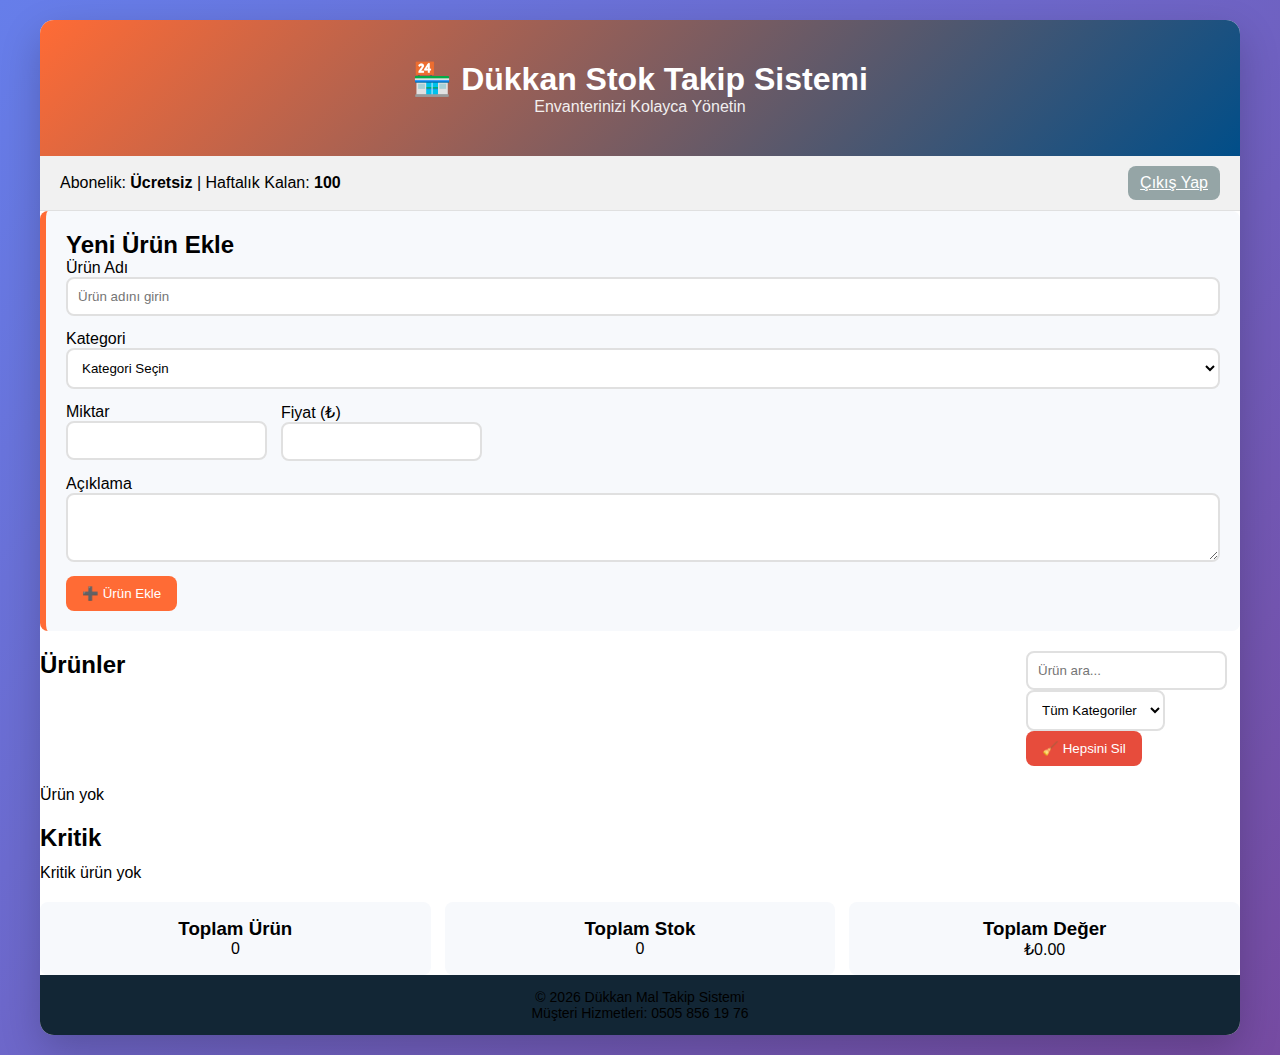
<file: index.html>
<!DOCTYPE html>
<html lang="tr">
<head>
    <meta charset="UTF-8">
    <meta name="viewport" content="width=device-width, initial-scale=1.0">  
    <title>Dükkan Stok Takip Sistemi</title>
    <link rel="icon" href="logo.svg" type="image/svg+xml">
    <link rel="stylesheet" href="style.css">
</head>

<body>
<div class="container">

<header class="header">
    <div class="header-inner">
        <div>
            <h1>🏪 Dükkan Stok Takip Sistemi</h1>
            <p class="subtitle">Envanterinizi Kolayca Yönetin</p>
        </div>
    </div>
</header>

<section class="subscription-bar">
    <div class="sub-inner">
        <span>
            Abonelik:
            <strong id="currentPackage">Ücretsiz</strong> |
            Haftalık Kalan:
            <strong id="weeklyRemaining">100</strong>
        </span>

        <div class="auth-actions" style="margin-left:auto; display:flex; gap:8px;">
            <a href="Anamenu.html" class="btn btn-clear">Çıkış Yap</a>

        </div>
    </div>
</section>

<main class="main-content">

<section class="form-section">
    <h2 data-i18n="products.add">Yeni Ürün Ekle</h2>

    <form id="productForm" class="form">
        <p id="productLockNote" class="note" style="display:none; color:#c0392b; margin-bottom:10px;" data-i18n="products.login_required">Ürün eklemek için giriş yapın veya kayıt olun</p>
        <div class="form-group">
            <label>Ürün Adı</label>
            <input type="text" id="productName" placeholder="Ürün adını girin" required>
        </div>

        <div class="form-group">
            <label>Kategori</label>
            <select id="productCategory" required>
                <option value="">Kategori Seçin</option>
                <option>Tütün</option>
                <option>Hediyelik</option>
                <option>Elektronik</option>
                <option>Giyim</option>
                <option>Yiyecek</option>
                <option>İçecek</option>
                <option>Temizlik</option>
                <option>Mutfak</option>
                <option>Kırtasiye</option>
                <option>Ev Eşyası</option>
                <option>Kozmetik</option>
                <option>Kitap</option>
                <option>Diğer</option>
            </select>
        </div>

        <div class="form-row">
            <div class="form-group">
                <label>Miktar</label>
                <input type="number" id="productQuantity" min="1" required>
            </div>
            <div class="form-group">
                <label>Fiyat (₺)</label>
                <input type="number" id="productPrice" step="0.01" required>
            </div>
        </div>

        <div class="form-group">
            <label>Açıklama</label>
            <textarea id="productDescription" rows="3"></textarea>
        </div>

        <button type="submit" class="btn btn-add">➕ Ürün Ekle</button>
    </form>
</section>

<section class="search-section">
    <h2>Ürünler</h2>

    <div class="search-container">
        <input type="text" id="searchInput" placeholder="Ürün ara..." class="search-input">
        <select id="filterCategory" class="filter-select">
            <option value="">Tüm Kategoriler</option>
            <option>Tütün</option>
            <option>Hediyelik</option>
            <option>Elektronik</option>
            <option>Giyim</option>
            <option>Yiyecek</option>
            <option>İçecek</option>
            <option>Temizlik</option>
            <option>Mutfak</option>
            <option>Kırtasiye</option>
            <option>Ev Eşyası</option>
            <option>Kozmetik</option>
            <option>Kitap</option>
            <option>Diğer</option>
        </select>

        <button id="deleteAllBtn" class="btn btn-danger">🧹 Hepsini Sil</button>
    </div>
</section>

<section class="products-section">
    <div id="productsList" class="products-grid">
        <p class="empty-message">
            Henüz ürün eklenmemiş. İlk ürünü ekleyerek başlayın!
        </p>
    </div>
</section>

<section class="critical-section">
    <h2 data-i18n="critical.title">Kritik</h2>
    <div id="criticalList" class="critical-list">
        <p class="empty-message" data-i18n="critical.none">Kritik ürün yok</p>
    </div>
</section>

<section class="stats-section">
    <div class="stats-grid">
        <div class="stat-card">
            <h3>Toplam Ürün</h3>
            <p id="totalProducts">0</p>
        </div>
        <div class="stat-card">
            <h3>Toplam Stok</h3>
            <p id="totalStock">0</p>
        </div>
        <div class="stat-card">
            <h3>Toplam Değer</h3>
            <p id="totalValue">₺0.00</p>
        </div>
    </div>
</section>

</main>

<footer class="footer">
    <p>© 2026 Dükkan Mal Takip Sistemi</p>
    <p>Müşteri Hizmetleri: 0505 856 19 76</p>
</footer>

</div>

<script src="script.js"></script>
</body>
</html>
</file>
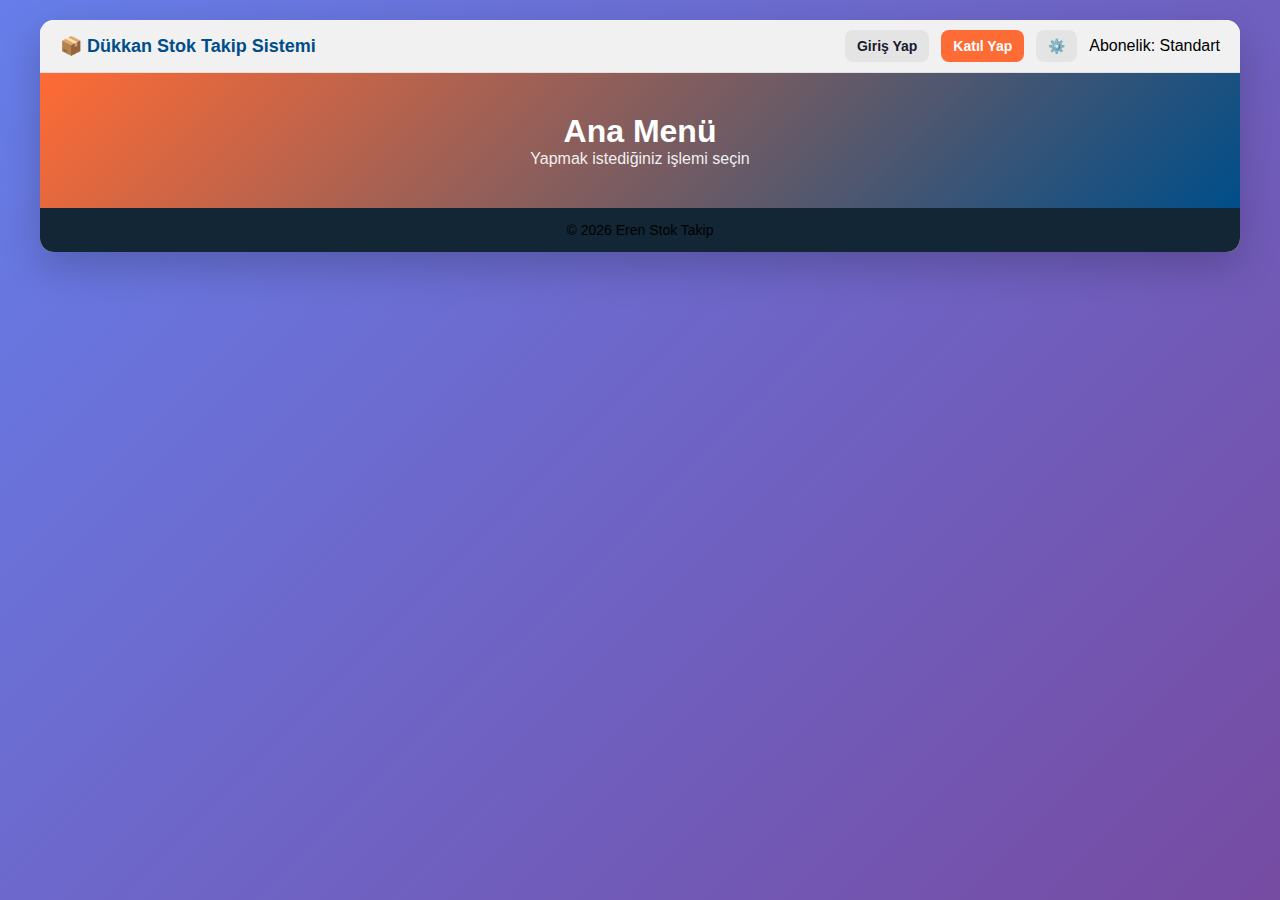
<file: Anamenu.html>
<!DOCTYPE html>
<html lang="tr">
<head>
    <meta charset="UTF-8">
    <meta name="viewport" content="width=device-width, initial-scale=1.0">
    <title>Ana Menü | Eren Stok Takip</title>
    <link rel="stylesheet" href="style.css">
</head>
<body>
    <div class="container">
        <nav class="subscription-bar">
            <div class="sub-inner">
                <div class="site-logo">
                    <a href="index.html" style="text-decoration: none; font-weight: bold; color: var(--secondary); font-size: 18px;">📦 Dükkan Stok Takip Sistemi</a>
                </div>
                
                <div class="auth-actions">
                    <a href="login.html" class="btn-nav">Giriş Yap</a>
                    <a href="signup.html" class="btn-nav btn-highlight">Katıl Yap</a>
                    <a href="settings.html" class="btn-nav" title="Ayarlar">⚙️</a>
                    <span class="sub-status">Abonelik: Standart</span>
                </div>
            </div>
        </nav>

        <header class="header">
            <h1>Ana Menü</h1>
            <p class="subtitle">Yapmak istediğiniz işlemi seçin</p>
        </header>


        <footer class="footer">
            <p>© 2026 Eren Stok Takip</p>
        </footer>
    </div>

    <script>
        const saved = JSON.parse(localStorage.getItem('dukkan_settings') || '{}');
        if (saved.theme === 'dark') {
            document.body.classList.add('theme-dark');
        }
    </script>
</body>
</html>
</file>
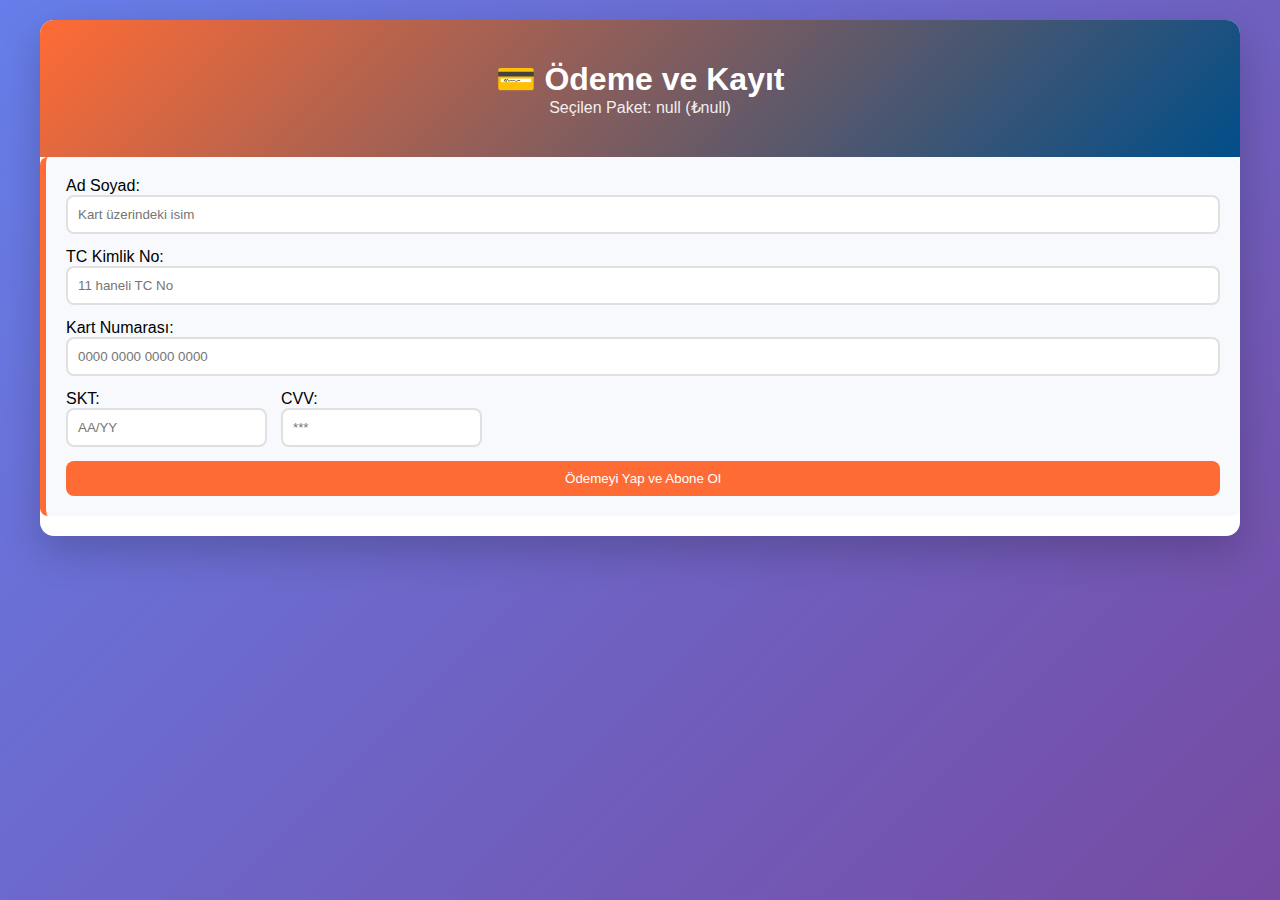
<file: checkout.html>
<!DOCTYPE html>
<html lang="tr">
<head>
    <meta charset="UTF-8">
    <meta name="viewport" content="width=device-width, initial-scale=1.0">
    <title>Ödeme ve Kimlik Onayı</title>
    <link rel="stylesheet" href="style.css">
</head>
<body>
    <div class="container">
        <header class="header">
            <h1 data-i18n="checkout.title">💳 Ödeme ve Kayıt</h1>
            <p class="subtitle" id="packageInfo">Seçilen Paket: Yükleniyor...</p>
        </header>

        <main class="main-content">
            <section class="form-section">
                <form id="paymentForm">
                    <div class="form-group">
                        <label>Ad Soyad:</label>
                        <input type="text" id="userName" placeholder="Kart üzerindeki isim" required>
                    </div>
                    <div class="form-group">
                        <label>TC Kimlik No:</label>
                        <input type="text" maxlength="11" placeholder="11 haneli TC No" required>
                    </div>
                    <div class="form-group">
                        <label>Kart Numarası:</label>
                        <input type="text" placeholder="0000 0000 0000 0000" required>
                    </div>
                    <div class="form-row">
                        <div class="form-group"><label>SKT:</label><input type="text" placeholder="AA/YY" required></div>
                        <div class="form-group"><label>CVV:</label><input type="password" placeholder="***" required></div>
                    </div>
                    <button type="submit" class="btn btn-add" data-i18n="checkout.pay" style="width:100%">Ödemeyi Yap ve Abone Ol</button>
                </form>
            </section>
        </main>
    </div>

    <script>
        // URL'den paket bilgilerini al
        const params = new URLSearchParams(window.location.search);
        const name = params.get('name');
        const limit = params.get('limit');
        const price = params.get('price');

        document.getElementById('packageInfo').textContent = `Seçilen Paket: ${name} (₺${price})`;

        document.getElementById('paymentForm').onsubmit = function(e) {
            e.preventDefault();
            
            // Basit form doğrulaması
            const userName = document.getElementById('userName').value.trim();
            if (!userName) return showAlert(translate('checkout.nameRequired'));

            // Aboneliği kaydet (kullanıcıya özel)
            const currentUser = localStorage.getItem('dukkan_current_user');
            const pkg = { name: name, limit: limit, price: price, purchasedAt: Date.now() };
            if (currentUser) {
                localStorage.setItem('dukkan_package_' + currentUser, JSON.stringify(pkg));
            } else {
                // guest fallback
                localStorage.setItem('dukkan_package', JSON.stringify(pkg));
            }

            // reset user's weekly counter when they upgrade
            if (currentUser) {
                const weekStart = (new Date()).toISOString().split('T')[0];
                localStorage.setItem('dukkan_weekly_' + currentUser, JSON.stringify({ start: weekStart, count: 0 }));
            }

            showSuccess(translate('checkout.success'));
            window.location.href = 'index.html';
        };
    </script>
    <script src="script.js"></script>
</body>
</html>
</file>
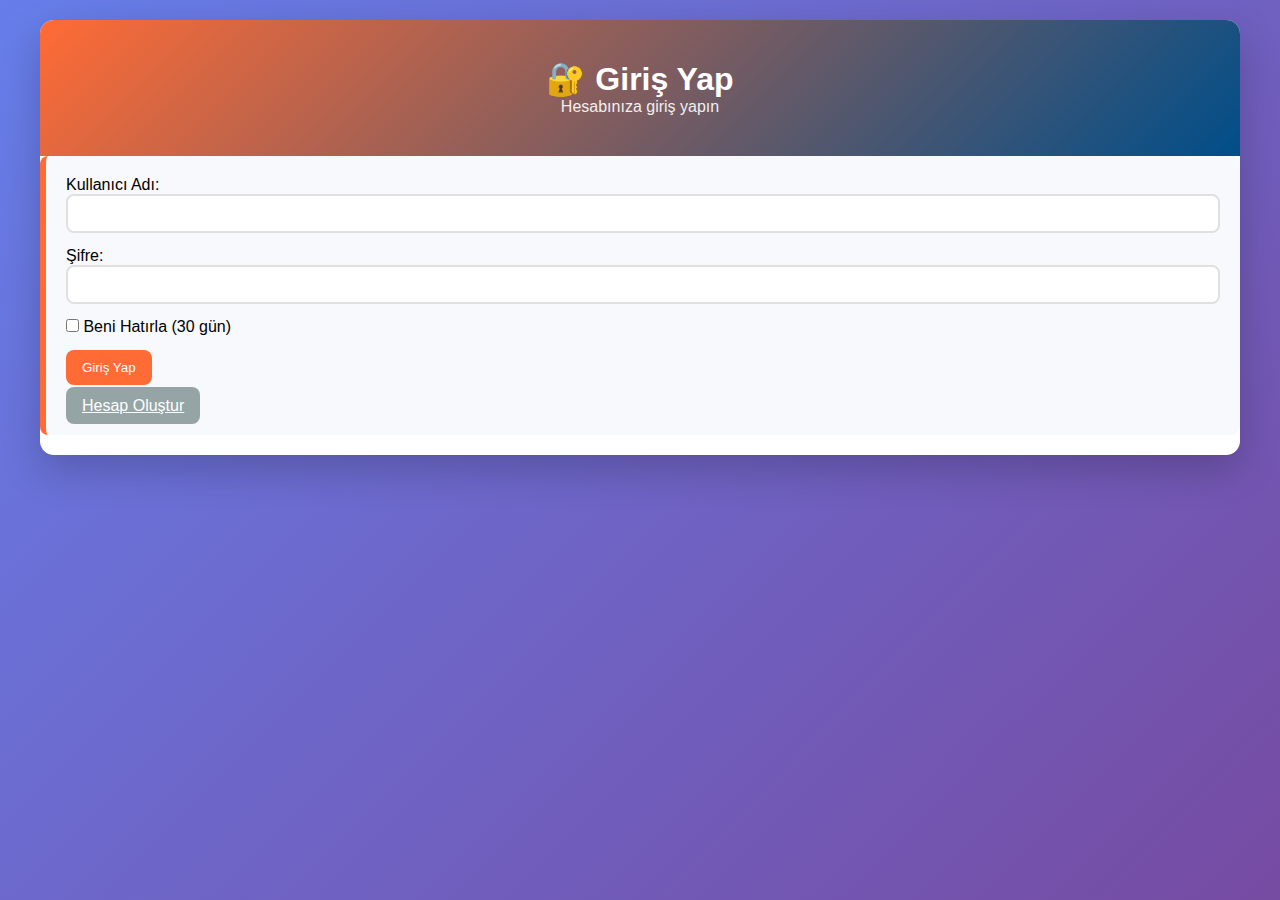
<file: login.html>
<!DOCTYPE html>
<html lang="tr">
<head>
    <meta charset="UTF-8">
    <meta name="viewport" content="width=device-width, initial-scale=1.0">
    <title>Giriş Yap</title>
    <link rel="stylesheet" href="style.css">
</head>
<body>
    <div class="container">
        <header class="header">
            <h1>🔐 Giriş Yap</h1>
            <p class="subtitle">Hesabınıza giriş yapın</p>
        </header>

        <main class="main-content">
            <section class="form-section">
                <form id="loginForm">
                    <div class="form-group">
                        <label>Kullanıcı Adı:</label>
                        <input type="text" id="liUsername" required>
                    </div>
                    <div class="form-group">
                        <label>Şifre:</label>
                        <input type="password" id="liPassword" required>
                    </div>
                    <div class="form-group">
                        <label><input type="checkbox" id="liRemember"> Beni Hatırla (30 gün)</label>
                    </div>
                    <button type="submit" class="btn btn-add">Giriş Yap</button>
                </form>
                <p style="margin-top:12px;"><a href="signup.html" class="btn btn-clear">Hesap Oluştur</a></p>
            </section>
        </main>
    </div>

    <script>
        async function hashPasswordLocal(p) {
            const enc = new TextEncoder();
            const data = enc.encode(p);
            const hashBuffer = await crypto.subtle.digest('SHA-256', data);
            return Array.from(new Uint8Array(hashBuffer)).map(b => b.toString(16).padStart(2, '0')).join('');
        }

        document.getElementById('loginForm').addEventListener('submit', async function(e){
            e.preventDefault();
            const username = document.getElementById('liUsername').value.trim();
            const password = document.getElementById('liPassword').value;
            const remember = document.getElementById('liRemember').checked;
            if (!username || !password) return alert('Lütfen kullanıcı adı ve şifre girin.');

            const users = JSON.parse(localStorage.getItem('dukkan_users') || '[]');
            const pwHash = await hashPasswordLocal(password);
            const u = users.find(x => x.username === username && x.passwordHash === pwHash);
            if (!u) return alert('Hatalı kullanıcı adı veya şifre.');

            localStorage.setItem('dukkan_current_user', username);
            if (remember) {
                const expiry = Date.now() + 30 * 24 * 60 * 60 * 1000; // 30 days
                localStorage.setItem('dukkan_session', JSON.stringify({ user: username, expires: expiry }));
            }
            alert('Giriş başarılı. Hoşgeldiniz, ' + (u.displayName || username));
            window.location.href = 'index.html';
        });
    </script>
</body>
</html>
</file>
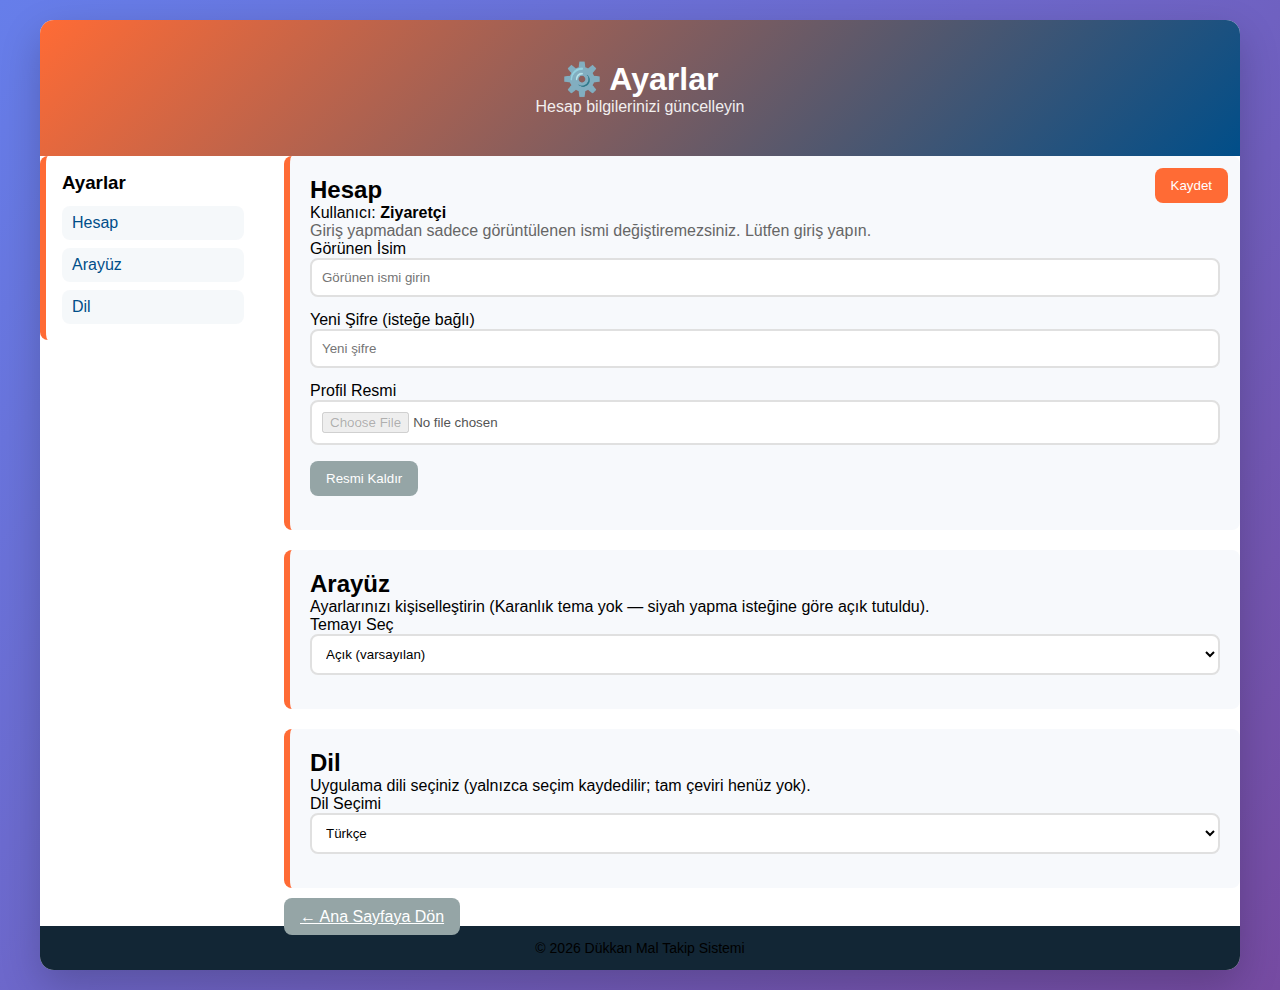
<file: settings.html>
<!DOCTYPE html>
<html lang="tr">

<head>
    <meta charset="UTF-8">
    <meta name="viewport" content="width=device-width, initial-scale=1.0">
    <title>Ayarlar</title>
    <link rel="stylesheet" href="style.css">
</head>

<body>
    <div class="container">
        <header class="header">
            <h1 data-i18n="settings.title">⚙️ Ayarlar</h1>
            <p class="subtitle" data-i18n="settings.subtitle">Hesap bilgilerinizi güncelleyin</p>
        </header>

        <main class="main-content">
            <div class="form-row" style="gap:24px; align-items:flex-start;">
                <aside style="width:220px;">
                    <nav class="form-section" style="padding:16px;">
                        <h3 data-i18n="settings.title">Ayarlar</h3>
                        <ul style="list-style:none; padding-left:0; margin-top:12px; display:flex; flex-direction:column; gap:8px;">
                            <li><a href="#account" data-i18n="settings.account">Hesap</a></li>
                            <li><a href="#interface" data-i18n="settings.interface">Arayüz</a></li>
                            <li><a href="#language" data-i18n="settings.language">Dil</a></li>
                        </ul>
                    </nav>
                </aside>

                <div style="flex:1; position:relative;">
                    <button id="globalSave" class="btn btn-add global-save" data-i18n="save">Kaydet</button>

                    <section id="account" class="form-section">
                        <h2 data-i18n="settings.account">Hesap</h2>
                        <p data-i18n="settings.userLabel">Kullanıcı: <strong id="settingsUsername">Ziyaretçi</strong></p>
                        <p id="accountNote" style="color:#666;" data-i18n="settings.accountNote">Giriş yapmadan sadece görüntülenen ismi değiştiremezsiniz. Lütfen giriş yapın.</p>

                        <form id="settingsForm">
                            <div class="form-group">
                                <label data-i18n="settings.displayLabel">Görünen İsim</label>
                                <input type="text" id="setDisplay" placeholder="Görünen ismi girin" disabled>
                            </div>

                            <div class="form-group">
                                <label data-i18n="settings.passwordLabel">Yeni Şifre (isteğe bağlı)</label>
                                <input type="password" id="setPassword" placeholder="Yeni şifre" disabled>
                            </div>

                            <div class="form-group">
                                <label data-i18n="settings.avatarLabel">Profil Resmi</label>
                                <input type="file" id="setAvatar" accept="image/*" disabled>
                                <img id="setAvatarPreview" alt="" style="max-width:110px; display:block; margin-top:8px; border-radius:8px;">
                                <p style="margin-top:8px;"><button id="removeAvatarBtn" class="btn btn-clear" disabled data-i18n="remove_avatar">Resmi Kaldır</button></p>
                            </div>

                        </form>
                    </section>

                    <section id="interface" class="form-section">
                        <h2 data-i18n="settings.interface">Arayüz</h2>
                        <p data-i18n="settings.interfaceNote">Ayarlarınızı kişiselleştirin (Karanlık tema yok — siyah yapma isteğine göre açık tutuldu).</p>
                        <div class="form-group">
                            <label data-i18n="settings.themeLabel">Temayı Seç</label>
                            <select id="uiTheme">
                                <option value="light" data-i18n="theme.light">Açık (varsayılan)</option>
                                <option value="dark" data-i18n="theme.dark">Koyu</option>
                            </select>
                        </div>
                    </section>

                    <section id="language" class="form-section">
                        <h2>Dil</h2>
                        <p>Uygulama dili seçiniz (yalnızca seçim kaydedilir; tam çeviri henüz yok).</p>
                        <div class="form-group">
                            <label>Dil Seçimi</label>
                            <select id="uiLanguage">
                                <option value="tr" data-i18n="lang.tr">Türkçe</option>
                                <option value="en" data-i18n="lang.en">English</option>
                                <option value="es" data-i18n="lang.es">Español</option>
                                <option value="fr" data-i18n="lang.fr">Français</option>
                            </select>
                        </div>
                    </section>

                    <p style="margin-top:12px;"><a class="btn btn-clear" href="index.html" data-i18n="nav.home">← Ana Sayfaya Dön</a></p>
                </div>
            </div>
        </main>

        <footer class="footer">
            <p>© 2026 Dükkan Mal Takip Sistemi</p>
        </footer>
    </div>

    <script src="script.js"></script>
    <script>
        document.addEventListener('DOMContentLoaded', () => {
            if (typeof getCurrentUser !== 'function') return;
            const user = getCurrentUser();
            const username = document.getElementById('settingsUsername');
            const display = document.getElementById('setDisplay');
            const pass = document.getElementById('setPassword');
            const saveAccount = document.getElementById('saveAccount');
            const accountNote = document.getElementById('accountNote');
            if (user) {
                if (username) username.textContent = user.username;
                if (display) { display.value = user.display || user.username; display.disabled = false; }
                if (pass) pass.disabled = false;
                if (saveAccount) saveAccount.disabled = false;
                if (accountNote) accountNote.style.display = 'none';

                // Avatar inputs: enable and preview existing avatar if any
                const setAvatar = document.getElementById('setAvatar');
                const setAvatarPreview = document.getElementById('setAvatarPreview');
                const removeAvatarBtn = document.getElementById('removeAvatarBtn');
                if (setAvatar) setAvatar.disabled = false;
                if (removeAvatarBtn) removeAvatarBtn.disabled = false;
                if (setAvatarPreview) {
                    if (user.avatar) setAvatarPreview.src = user.avatar;
                    else setAvatarPreview.src = '';
                    setAvatarPreview.dataset.remove = '0';
                }
                if (setAvatar) setAvatar.addEventListener('change', (ev) => {
                    const f = ev.target.files && ev.target.files[0];
                    if (f && setAvatarPreview) {
                        setAvatarPreview.src = URL.createObjectURL(f);
                        setAvatarPreview.dataset.remove = '0';
                    }
                });
                if (removeAvatarBtn) removeAvatarBtn.addEventListener('click', (e) => {
                    e.preventDefault();
                    if (setAvatar) setAvatar.value = '';
                    if (setAvatarPreview) { setAvatarPreview.src = ''; setAvatarPreview.dataset.remove = '1'; }
                });

            } else {
                if (username) username.textContent = 'Ziyaretçi';
                if (accountNote) accountNote.style.display = 'block';
            }

            // load saved interface settings
            const saved = JSON.parse(localStorage.getItem('dukkan_settings') || '{}');
            const lang = document.getElementById('uiLanguage');
            const theme = document.getElementById('uiTheme');
            if (lang && saved.language) lang.value = saved.language;
            if (theme && saved.theme) theme.value = saved.theme;
        });
    </script>
</body>

</html>
</file>
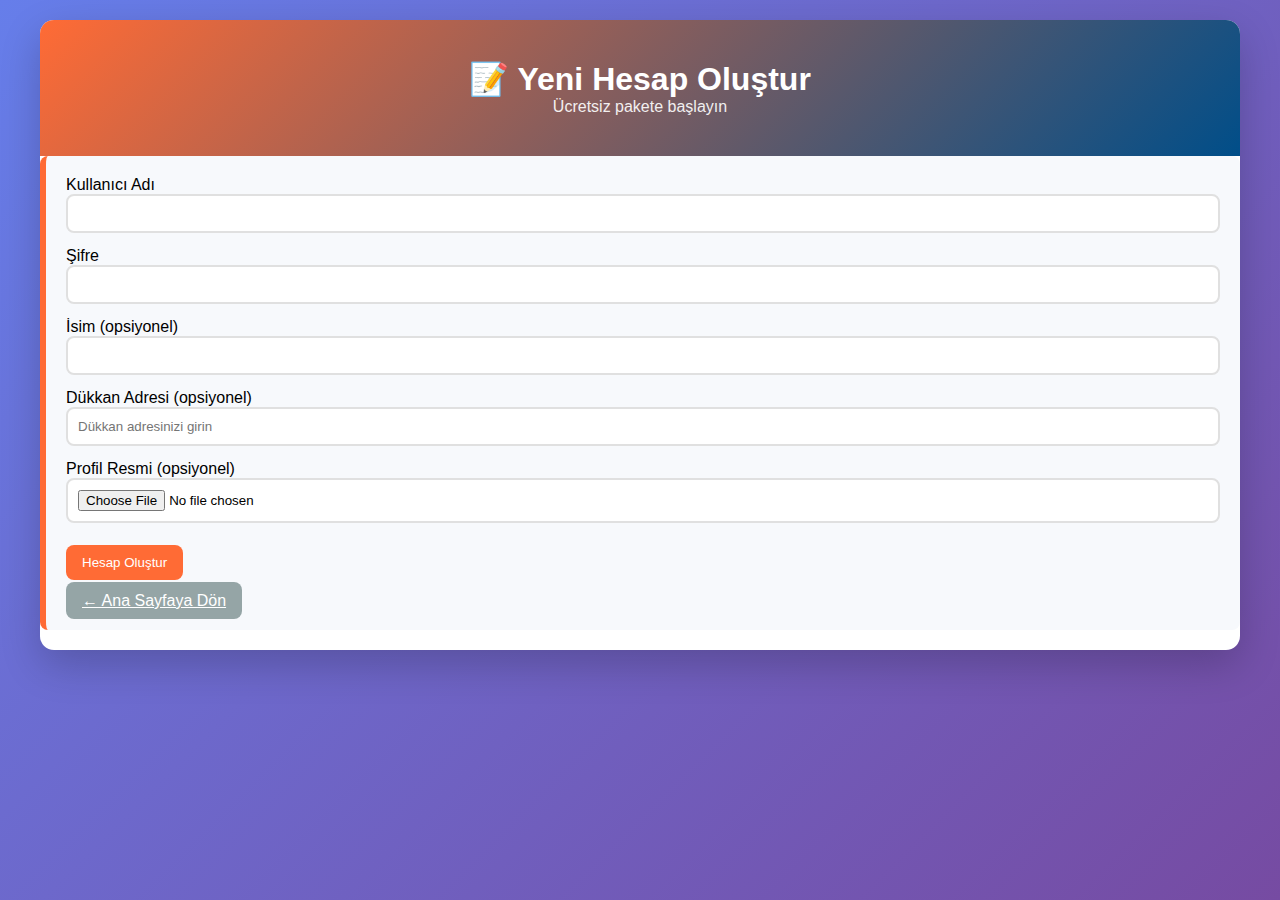
<file: signup.html>
<!DOCTYPE html>
<html lang="tr">

<head>
    <meta charset="UTF-8">
    <title>Kayıt Ol</title>
    <link rel="stylesheet" href="style.css">
</head>

<body>
    <div class="container">
        <header class="header">
            <h1>📝 Yeni Hesap Oluştur</h1>
            <p class="subtitle">Ücretsiz pakete başlayın</p>
        </header>

        <main class="main-content">
            <section class="form-section">
                <form id="signupForm">

                    <div class="form-group">
                        <label>Kullanıcı Adı</label>
                        <input type="text" id="suUsername" required>
                    </div>

                    <div class="form-group">
                        <label>Şifre</label>
                        <input type="password" id="suPassword" required>
                    </div>

                    <div class="form-group">
                        <label>İsim (opsiyonel)</label>
                        <input type="text" id="suDisplay">
                    </div>
                    <div class="form-group">
                        <label data-i18n="settings.addressLabel">Dükkan Adresi (opsiyonel)</label>
                        <input type="text" id="suAddress" data-i18n="settings.addressPlaceholder" placeholder="Dükkan adresinizi girin">
                    </div>
                    <div class="form-group">
                        <label>Profil Resmi (opsiyonel)</label>
                        <input type="file" id="suAvatar" accept="image/*">
                        <img id="suAvatarPreview" alt="" style="max-width:90px; display:block; margin-top:8px; border-radius:8px;">
                    </div>
                    <button class="btn btn-add" data-i18n="btn.signup">Hesap Oluştur</button>
                    <p style="margin-top:12px;"><a class="btn btn-clear" href="Anamenu.html" data-i18n="nav.home">← Ana Sayfaya Dön</a></p>

                </form>
            </section>
        </main>
    </div>

    <script src="script.js"></script>
</body>

</html>
</file>
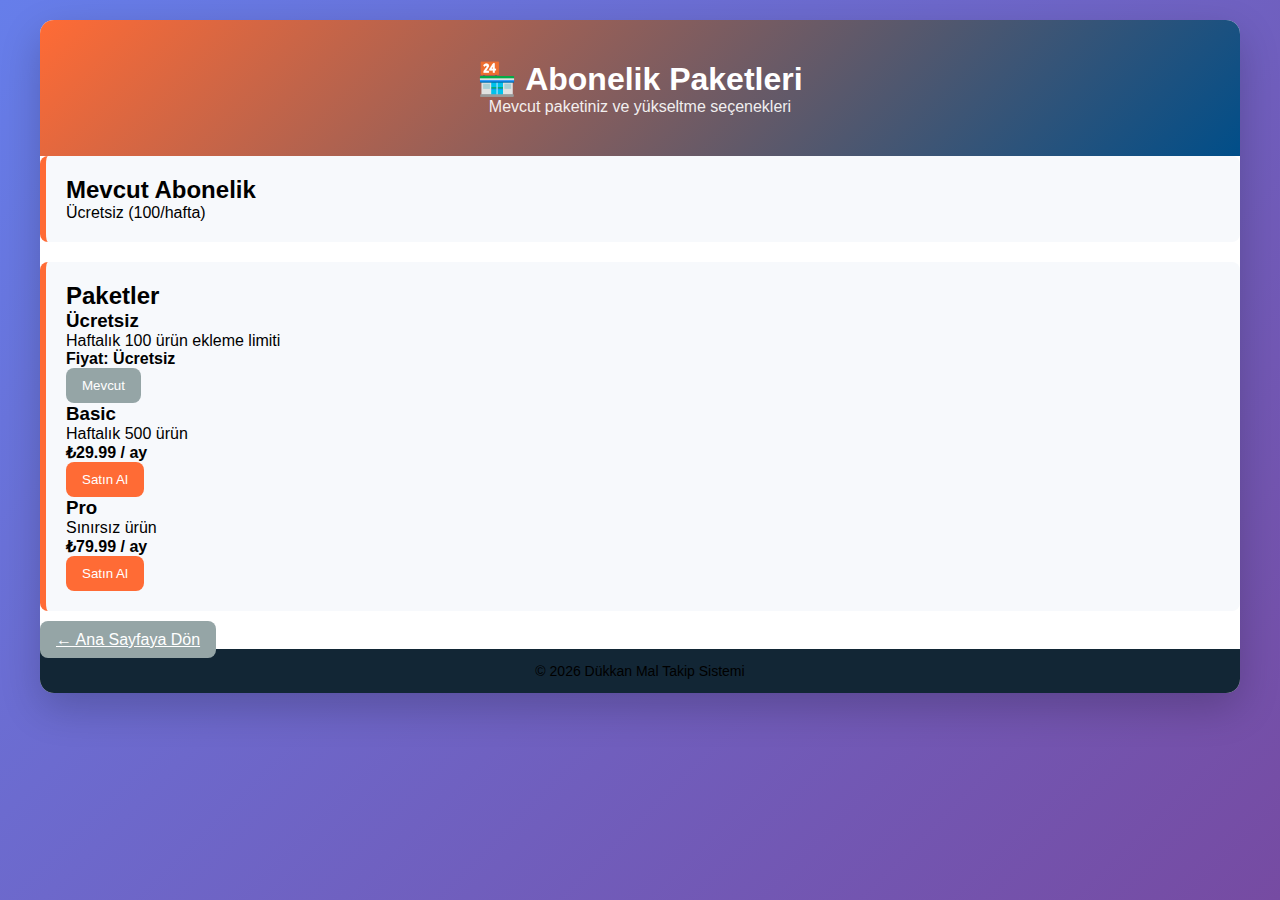
<file: subscription.html>
<!DOCTYPE html>
<html lang="tr">

<head>
    <meta charset="UTF-8">
    <meta name="viewport" content="width=device-width, initial-scale=1.0">
    <title>Abonelik Paketleri</title>
    <link rel="stylesheet" href="style.css">
</head>

<body>
    <div class="container">
        <header class="header">
            <div class="header-inner">
                <div>
                    <h1>🏪 Abonelik Paketleri</h1>
                    <p class="subtitle">Mevcut paketiniz ve yükseltme seçenekleri</p>
                </div>
            </div>
        </header>

        <main class="main-content">
            <section class="form-section">
                <h2>Mevcut Abonelik</h2>
                <p id="currentSub">Yükleniyor...</p>
                <div id="status"></div>
            </section>

            <section class="form-section">
                <h2>Paketler</h2>
                <div class="package-grid">
                    <div class="package-card">
                        <h3>Ücretsiz</h3>
                        <p>Haftalık 100 ürün ekleme limiti</p>
                        <p><strong>Fiyat: Ücretsiz</strong></p>
                        <button class="btn btn-clear" disabled>Mevcut</button>
                    </div>

                    <div class="package-card">
                        <h3>Basic</h3>
                        <p>Haftalık 500 ürün</p>
                        <p><strong>₺29.99 / ay</strong></p>
                        <button class="btn btn-add" onclick="buyPackage('Basic', 500, 29.99)">Satın Al</button>
                    </div>

                    <div class="package-card">
                        <h3>Pro</h3>
                        <p>Sınırsız ürün</p>
                        <p><strong>₺79.99 / ay</strong></p>
                        <button class="btn btn-add" onclick="buyPackage('Pro', 'unlimited', 79.99)">Satın Al</button>
                    </div>
                </div>
            </section>

            <section>
                <a class="btn btn-clear" href="index.html">← Ana Sayfaya Dön</a>
            </section>
        </main>

        <footer class="footer">
            <p>&copy; 2026 Dükkan Mal Takip Sistemi</p>
        </footer>
    </div>

    <script>
        const PACKAGE_KEY = 'dukkan_package';

        function buyPackage(name, limit, price) {
            // require login: if not logged in, prompt to sign up / login first
            const currentUser = localStorage.getItem('dukkan_current_user');
            if (!currentUser) {
                alert('Lütfen önce giriş yapın veya kayıt olun.');
                window.location.href = 'login.html';
                return;
            }
            // Yönlendir: ödeme formuna git (kullanıcının kart bilgilerini girmesi için)
            const url = `checkout.html?name=${encodeURIComponent(name)}&limit=${encodeURIComponent(limit)}&price=${encodeURIComponent(price)}`;
            window.location.href = url;
        }

        function loadCurrent() {
            const saved = localStorage.getItem(PACKAGE_KEY);
            const el = document.getElementById('currentSub');
            if (saved) {
                try {
                    const pkg = JSON.parse(saved);
                    el.textContent = pkg.name + (pkg.limit === 'unlimited' ? ' (Sınırsız)' : ' (' + pkg.limit + '/hafta)');
                } catch (e) {
                    el.textContent = 'Ücretsiz (100/hafta)';
                }
            } else {
                el.textContent = 'Ücretsiz (100/hafta)';
            }
        }

        document.addEventListener('DOMContentLoaded', loadCurrent);
    </script>
</body>

</html>
</file>
<file: style.css>
/* Her şeyin kutu içine hapsolmasını sağlar */
* {
  box-sizing: border-box;
}

/* Resimler asla ekrandan taşmaz */
img {
  max-width: 100%;
  height: auto;
}

/* Videolar ve diğer objeler taşmaz */
video, canvas, iframe {
  max-width: 100%;
}

/* RESET */
* {
    margin: 0;
    padding: 0;
    box-sizing: border-box;
}

/* ROOT */
:root {
    --primary: #ff6b35;
    --secondary: #004e89;
    --bg: #f7f9fc;
    --border: #e0e0e0;
    --text: #1a1a2e;
}

/* BODY */
body {
    background: linear-gradient(135deg, #667eea, #764ba2);
    min-height: 100vh;
    padding: 20px;
    font-family: 'Segoe UI', sans-serif;
}

/* CONTAINER */
.container {
    max-width: 1200px;
    margin: auto;
    background: white;
    border-radius: 14px;
    overflow: hidden;
    box-shadow: 0 15px 40px rgba(0,0,0,.2);
}

/* HEADER */
.header {
    background: linear-gradient(135deg, var(--primary), var(--secondary));
    color: white;
    padding: 40px 20px;
    text-align: center;
}

.subtitle {
    opacity: .9;
}

/* SUB BAR */
.subscription-bar {
    background: #f1f1f1;
    padding: 14px 20px;
}

.sub-inner {
    display: flex;
    align-items: center;
    gap: 14px;
}

.auth-actions {
    margin-left: auto;
    display: flex;
    gap: 10px;
}

/* Daha yumuşak/esnek sol/yan çubuk ve başlık stilleri */
.auth-actions a, .auth-actions button {
    border-radius: 8px;
    padding: 8px 12px;
}

.auth-avatar {
    width: 36px;
    height: 36px;
    border-radius: 50%;
    object-fit: cover;
    border: 2px solid rgba(255,255,255,0.85);
}


/* Açık tema kullanıldığında başlıkta küçük avatar varyantı */
body:not(.theme-dark) .auth-avatar { border-color: rgba(0,0,0,0.08); }

aside .form-section {
    background: transparent;
    padding: 8px;
    
}

aside nav ul li a {
    display: block;
    padding: 8px 10px;
    border-radius: 8px;
    color: var(--secondary);
    background: rgba(0,78,137,0.04);
    text-decoration: none;
    transition: background .12s ease, transform .12s ease;
}

aside nav ul li a:hover {
    background: rgba(0,78,137,0.08);
    transform: translateX(4px);
}

@media (max-width: 800px) {
    aside { width: 100%; }
    .form-row { flex-direction: column; }
    .global-save { position: fixed !important; bottom: 14px !important; right: 14px !important; }
}

/* Global save button in settings */
.global-save {
    position: absolute;
    top: 12px;
    right: 12px;
    z-index: 30;
    padding: 10px 14px;
    border-radius: 10px;
}



/* FORM */
.form-section {
    background: var(--bg);
    border-left: 6px solid var(--primary);
    padding: 20px;
    border-radius: 8px;
    margin-bottom: 20px;
}

.note { font-size:14px; color:#c0392b; margin-bottom:10px; }

.form-group {
    display: flex;
    flex-direction: column;
    margin-bottom: 14px;
}

.form-row {
    display: flex;
    gap: 14px;
}

input, select, textarea {
    padding: 10px;
    border-radius: 8px;
    border: 2px solid var(--border);
    background: #fff;
}

/* BUTTONS */
.btn {
    padding: 10px 16px;
    border-radius: 8px;
    border: none;
    cursor: pointer;
}

.btn-add {
    background: var(--primary);
    color: white;
}

.btn-clear {
    background: #95a5a6;
    color: white;
}

.btn-danger {
    background: #e74c3c;
    color: white;
}

/* SEARCH */
.search-section {
    display: grid;
    grid-template-columns: 1fr 200px auto;
    gap: 14px;
    margin-bottom: 20px;
}

/* PRODUCTS */
.products-grid {
    display: grid;
    grid-template-columns: repeat(auto-fill, minmax(300px, 1fr));
    gap: 18px;
}
.product {
    border: 1px solid var(--border);
    border-radius: 10px;
    padding: 16px;
    cursor: pointer;
    background: white;
    transition: box-shadow .15s ease, transform .08s ease;
}

.product:hover {
    box-shadow: 0 6px 18px rgba(0,0,0,0.08);
    transform: translateY(-2px);
}

.product.selected {
    outline: 3px solid rgba(255,107,53,0.2);
    box-shadow: 0 8px 26px rgba(255,107,53,0.08);
}


.product-card {
    border: 1px solid var(--border);
    border-radius: 10px;
    padding: 16px;
}

/* STATS */
.stats-grid {
    display: grid;
    grid-template-columns: repeat(auto-fit, minmax(200px, 1fr));
    gap: 14px;
}

.stat-card {
    background: var(--bg);
    padding: 16px;
    border-radius: 8px;
    text-align: center;
}

/* CRITICAL LIST */
.critical-section { margin: 20px 0; }
.critical-list { display:flex; gap:10px; flex-wrap:wrap; margin-top:12px; }
.critical-item { padding:10px 14px; border-radius:8px; color:white; cursor:pointer; min-width:140px; text-align:center; font-weight:600; }
.critical-item.critical { background: #e74c3c; }
.critical-item.ok { background: #2ecc71; }
.badge { padding: 4px 8px; border-radius: 999px; font-size:12px; color: white; }
.crit-badge { background: #c0392b; }
.ok-badge { background: #27ae60; }

/* FOOTER */
.footer {
    background: #122635;
    text-align: center;
    padding: 14px;
    font-size: 14px;
}


/* Koyu tema */
.theme-dark {
    --primary: #1f4b6a;
    --secondary: #0b2b3a;
    --bg: #0b1220;
    --border: #22303b;
    --text: #e6eef8;
    background: linear-gradient(135deg, #08101a, #0f2b36);
}

.theme-dark .header {
    background: linear-gradient(135deg, #122635, #0f2230);
}

.theme-dark .container {
    background: #07121a;
    color: var(--text);
}

.theme-dark input, .theme-dark select, .theme-dark textarea {
    background: #08121a;
    color: var(--text);
    border-color: var(--border);
}


@media (max-width: 768px) {
  /* Yan yana duran elemanları üst üste bindirir */
  .menu, .icerik, .sidebar, .footer {
    width: 100% !important;
    float: none !important;
    display: block !important;
    margin-left: 0 !important;
    margin-right: 0 !important;
  }

  /* Yazı boyutlarını mobilde biraz küçültmek isterseniz */
  body {
    font-size: 16px;
  }
}
 
/* --- SADECE BU KISMI CSS DOSYANIN EN ALTINA EKLE --- */

/* Koyu tema seçildiğinde butonları belirginleştir */
.theme-dark .btn-add, 
.theme-dark .global-save,
.theme-dark button {
    background-color: #00d1b2 !important; /* Canlı turkuaz (veya istediğin parlak bir renk) */
    color: #000000 !important;           /* Yazı net okunması için siyah */
    box-shadow: 0 0 12px rgba(0, 209, 178, 0.4); /* Hafif parlama efekti */
}

/* Koyu temada pasif (disabled) butonlar çok sönük kalmasın */
.theme-dark button:disabled {
    background-color: #334455 !important;
    color: #8899aa !important;
    opacity: 0.6;
}
/* -------------------------------------------------- */
/* KOYU TEMA ÖZEL DÜZELTMELERİ */

.theme-dark {
    /* Index sayfasındaki beyaz arka plan sorununu çözer */
    --bg: #0b1220 !important; 
}

/* 1. Soldaki Ayarlar Menüsü Linkleri */
.theme-dark aside nav ul li a {
    background: rgba(0, 209, 178, 0.1) !important; /* Çok hafif turkuaz arka plan */
    color: #00d1b2 !important;                  /* Parlak turkuaz yazı */
    border: 1px solid rgba(0, 209, 178, 0.3);    /* İnce belirgin kenarlık */
}

.theme-dark aside nav ul li a:hover {
    background: #00d1b2 !important;              /* Üstüne gelince tam parlasın */
    color: #000 !important;                      /* Yazı siyah olsun */
}

/* 2. Index Sayfası ve Genel Butonlar */
.theme-dark button, 
.theme-dark .btn, 
.theme-dark .global-save,
.theme-dark .btn-add {
    background-color: #00d1b2 !important;        /* Tuşlar parlak turkuaz */
    color: #000 !important;                      /* Yazı siyah (okunması için) */
    box-shadow: 0 4px 12px rgba(0, 209, 178, 0.4) !important;
}

/* 3. Arka Plan Siyahlığı (Index ve İçerik Alanları) */
.theme-dark .container,
.theme-dark .form-section,
.theme-dark .main-content {
    background-color: #07121a !important;        /* Tam siyah/koyu lacivert */
    color: #e6eef8 !important;
}

/* Index sayfasındaki butonların olduğu bölüm beyaz kalmasın */
.theme-dark .subscription-bar,
.theme-dark .search-section {
    background-color: #0b1220 !important;
    border-color: #22303b !important;
}
/* Üst Bar Genel Yapısı */
.subscription-bar {
    background: #f1f1f1;
    padding: 10px 20px;
    border-bottom: 1px solid var(--border);
}

.theme-dark .subscription-bar {
    background: #0b1220 !important; /* Koyu tema arka planı */
    border-color: #22303b;
}

.sub-inner {
    display: flex;
    justify-content: space-between;
    align-items: center;
    max-width: 1200px;
    margin: 0 auto;
}

.auth-actions {
    display: flex;
    align-items: center;
    gap: 12px;
}

/* Navigasyon Butonları */
.btn-nav {
    text-decoration: none;
    color: var(--text);
    font-size: 14px;
    font-weight: 600;
    padding: 8px 16px;
    border-radius: 8px;
    transition: all 0.3s ease;
    background: rgba(0,0,0,0.05);
}

/* Katıl Yap Butonu (Öne Çıkan) */
.btn-highlight {
    background: var(--primary) !important;
    color: white !important;
}

/* KOYU TEMA DÜZENLEMESİ (Senin istediğin parlaklık) */
.theme-dark .btn-nav {
    color: #e6eef8;
    background: rgba(255,255,255,0.1);
}

.theme-dark .btn-highlight {
    background: #00d1b2 !important; /* Parlak Turkuaz */
    color: #000 !important;          /* Siyah yazı */
    box-shadow: 0 0 10px rgba(0, 209, 178, 0.4);
}

.btn-nav:hover {
    transform: translateY(-2px);
    opacity: 0.9;
}

/* Mobil Görünüm */
@media (max-width: 600px) {
    .sub-inner {
        flex-direction: column;
        gap: 10px;
    }
    .auth-actions {
        width: 100%;
        justify-content: center;
        font-size: 12px;
    }
}
</file>
